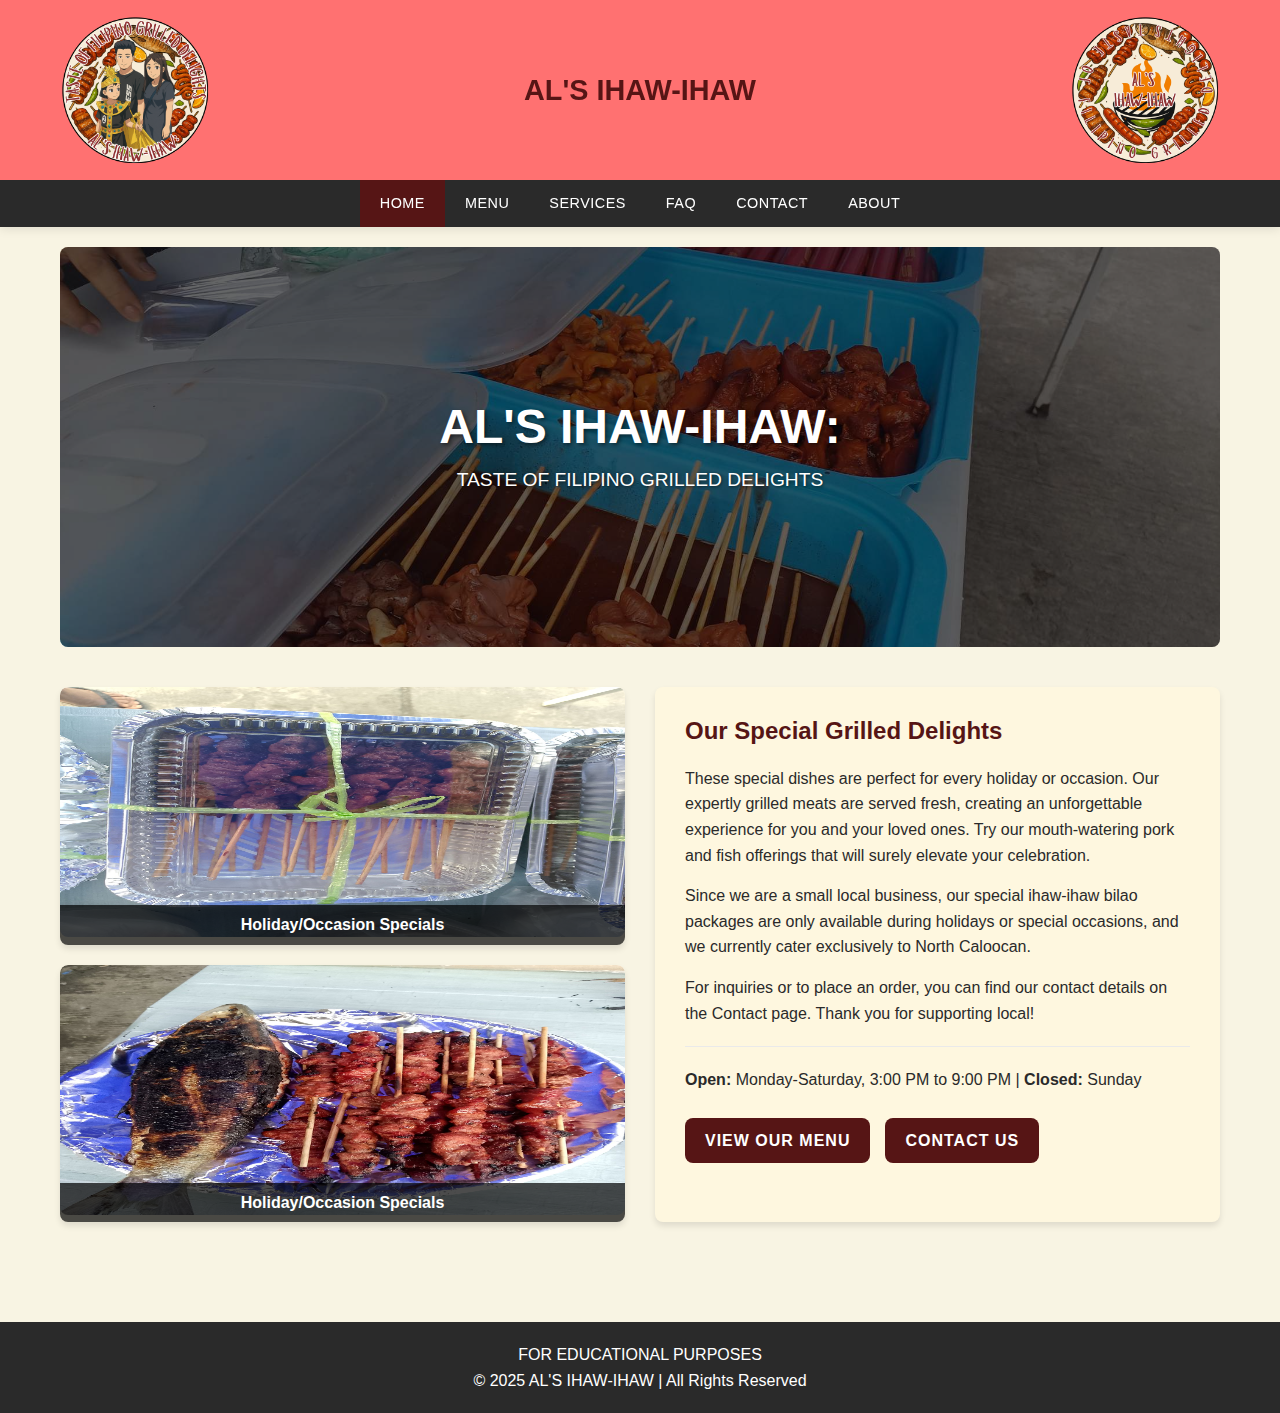
<file: index.html>
<!DOCTYPE html>
<html lang="en">
<head>
    <meta charset="UTF-8">
    <meta name="viewport" content="width=device-width, initial-scale=1.0">
    <meta name="description" content="AL'S IHAW-IHAW offers authentic Filipino grilled delights in North Caloocan, specializing in fresh BBQ and holiday packages.">
    <meta name="google-site-verification" content="Vs_ssYRCa8n4W932ifAbRtGTGLoZ_KBdTscAv33_Mag" />
    <title>Home - AL'S IHAW-IHAW</title>
    <link rel="stylesheet" href="styles.css">
    <link rel="icon" href="family logo.png" type="image/x-icon">
</head>

<body>
    <header>
        <div class="navbar">
            <img src="family logo.png" alt="AL'S IHAW-IHAW Family Logo" class="logo logo-left">
            <h1>AL'S IHAW-IHAW</h1>
            <img src="sticker logo.png" alt="AL'S IHAW-IHAW Sticker Logo" class="logo logo-right">
        </div>
        <nav aria-label="Main Navigation">
            <ul class="nav-links">
                <li><a href="index.html" aria-current="page">Home</a></li>
                <li><a href="menupage.html">Menu</a></li>
                <li><a href="servicespage.html">Services</a></li>
                <li><a href="faqpage.html">FAQ</a></li>
                <li><a href="contactpage.html">Contact</a></li>
                <li><a href="aboutpage.html">About</a></li>
            </ul>
        </nav>
    </header>

    <main>
        <section class="hero foodbg" aria-label="Hero Banner">
            <div class="overlay">
                <h1>AL'S IHAW-IHAW:</h1>
                <p>TASTE OF FILIPINO GRILLED DELIGHTS</p>
            </div>
        </section>

        <section class="featured-section">
            <div class="image-container">
                <div class="image-item">
                    <img src="pork.jpg">
                    <h3>Holiday/Occasion Specials</h3>
                </div>
                <div class="image-item">
                    <img src="withfish.jpg">
                    <h3>Holiday/Occasion Specials</h3>
                </div>
            </div>
            
            <div class="message">
                <h2>Our Special Grilled Delights</h2>
                <p>These special dishes are perfect for every holiday or occasion. Our expertly grilled meats are served fresh, creating an unforgettable experience for you and your loved ones. Try our mouth-watering pork and fish offerings that will surely elevate your celebration.</p>
                
                <p>Since we are a small local business, our special ihaw-ihaw bilao packages are only available during holidays or special occasions, and we currently cater exclusively to North Caloocan.</p>
                
                <p>For inquiries or to place an order, you can find our contact details on the Contact page. Thank you for supporting local!</p>
                
                <div class="business-hours">
                    <p><strong>Open:</strong> Monday-Saturday, 3:00 PM to 9:00 PM | <strong>Closed:</strong> Sunday</p>
                </div>
                
                <div class="cta-buttons">
                    <a href="menupage.html" class="btn">View Our Menu</a>
                    <a href="contactpage.html" class="btn">Contact Us</a>
                </div>
            </div>
        </section>
    </main>

    <footer>
        <p>FOR EDUCATIONAL PURPOSES<br>&copy; 2025 AL'S IHAW-IHAW | All Rights Reserved</p>
    </footer>
</body>
</html>
</file>
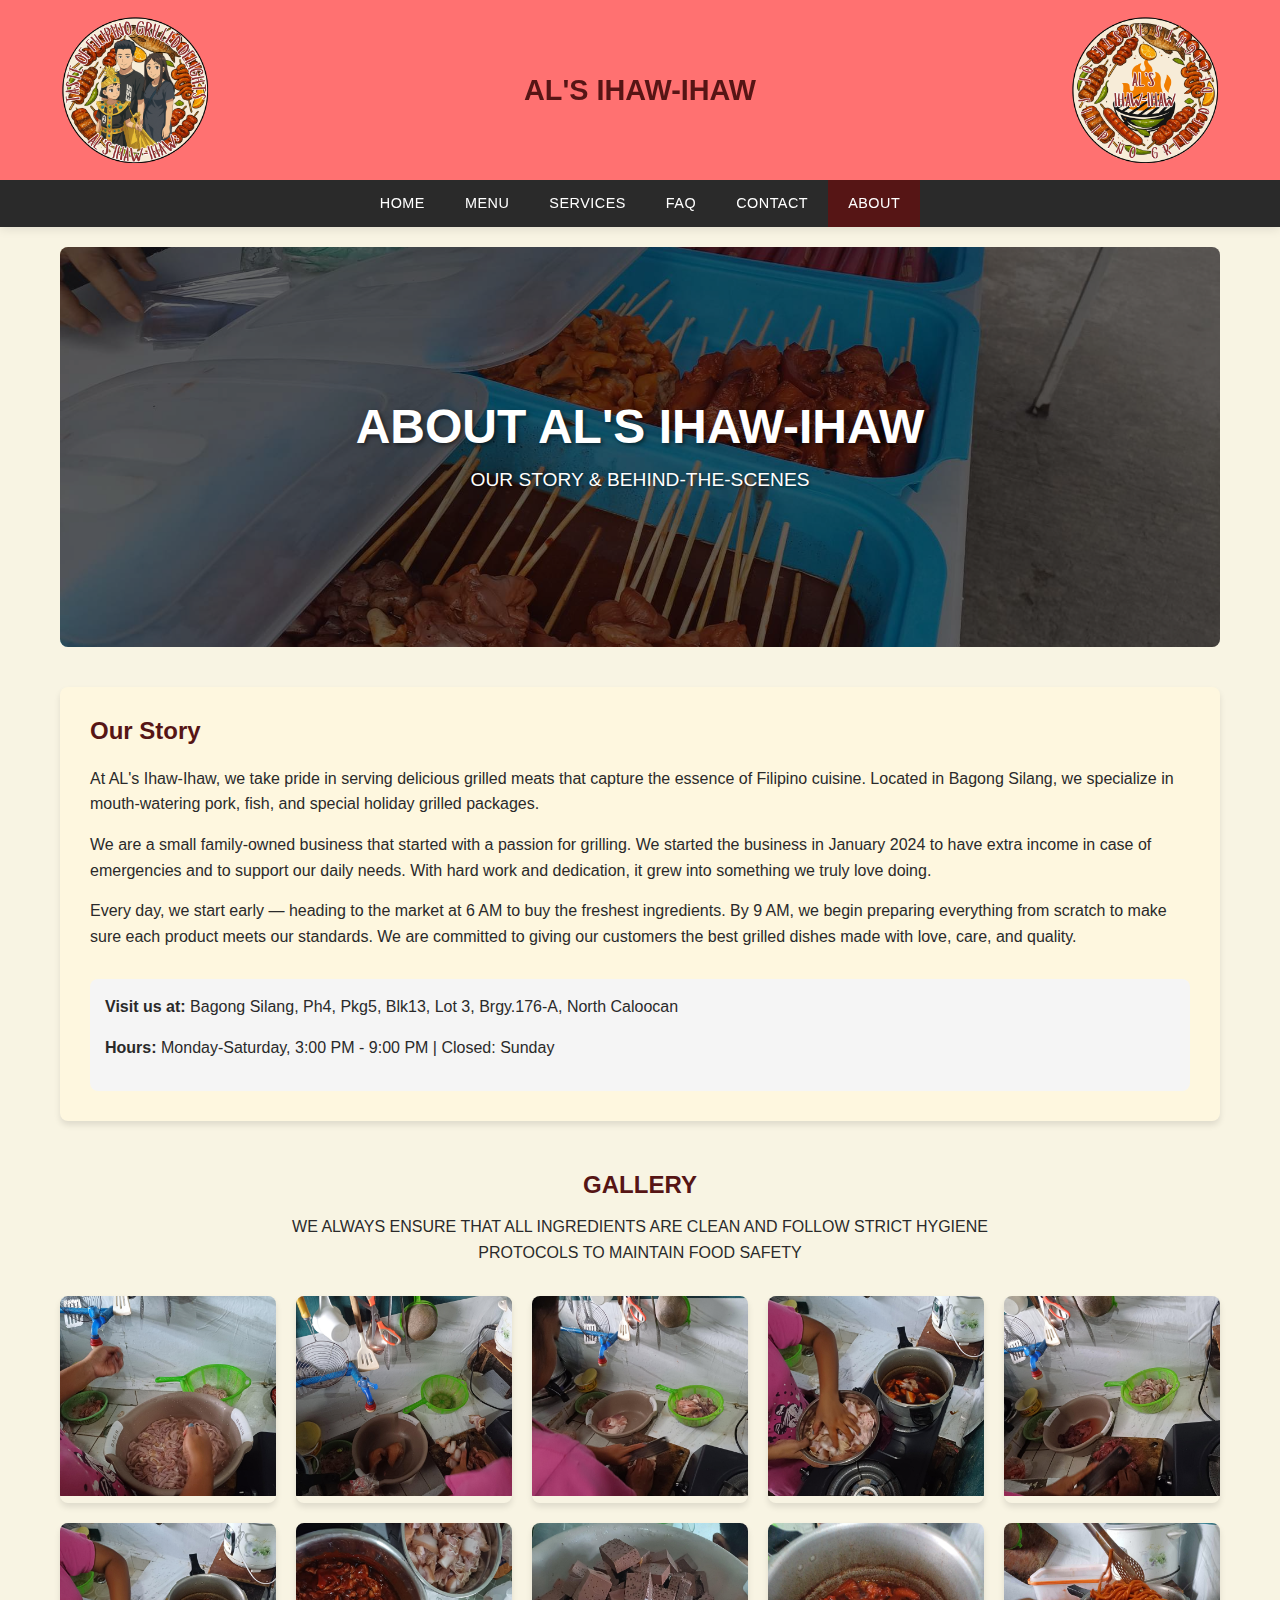
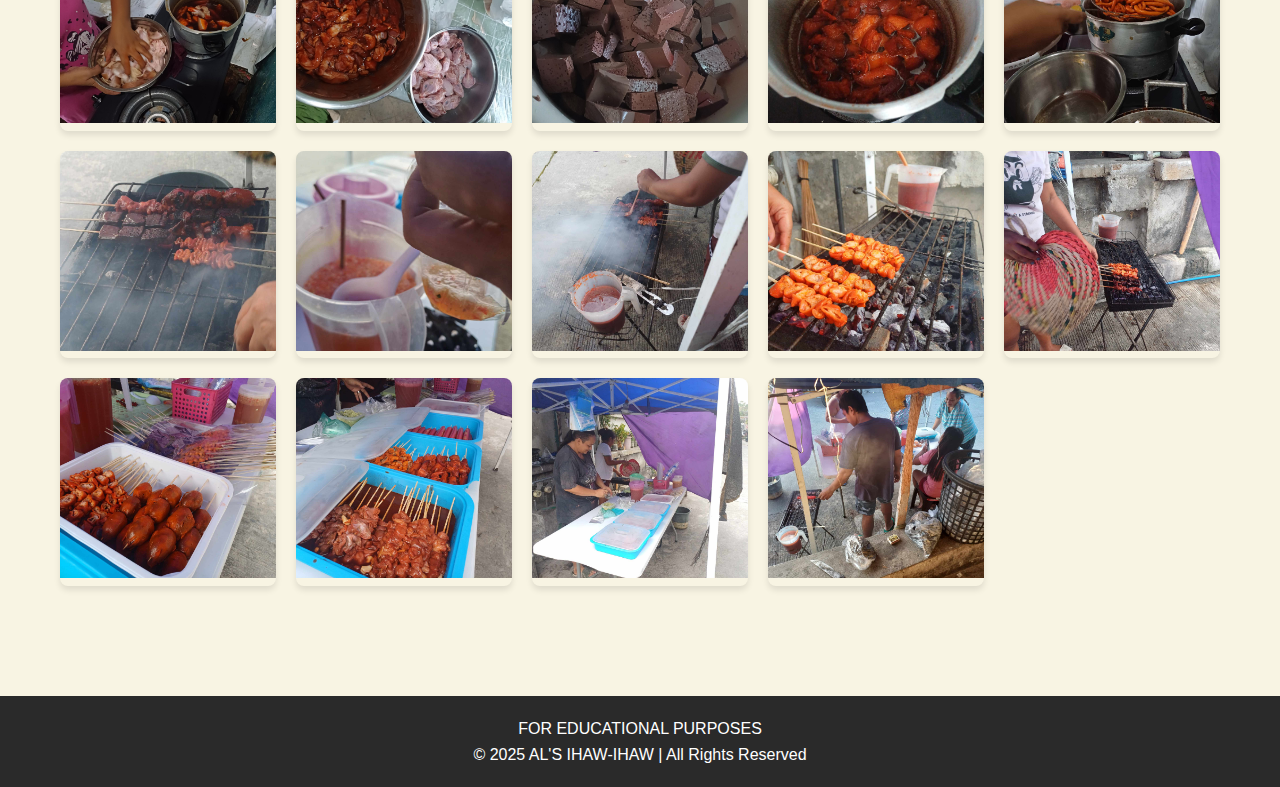
<file: aboutpage.html>
<!DOCTYPE html>
<html lang="en">
<head>
    <meta charset="UTF-8">
    <meta name="viewport" content="width=device-width, initial-scale=1.0">
    <meta name="description" content="Learn about AL'S IHAW-IHAW, a family-owned Filipino grilled food business in Bagong Silang, North Caloocan.">
    <title>About Us - AL'S IHAW-IHAW</title>
    <link rel="stylesheet" href="styles.css">
    <link rel="icon" href="favicon.ico" type="image/x-icon">
</head>

<body>
    <header>
        <div class="navbar">
            <img src="family logo.png" alt="AL'S IHAW-IHAW Family Logo" class="logo logo-left">
            <h1>AL'S IHAW-IHAW</h1>
            <img src="sticker logo.png" alt="AL'S IHAW-IHAW Sticker Logo" class="logo logo-right">
        </div>
        <nav aria-label="Main Navigation">
            <ul class="nav-links">
                <li><a href="index.html">Home</a></li>
                <li><a href="menupage.html">Menu</a></li>
                <li><a href="servicespage.html">Services</a></li>
                <li><a href="faqpage.html">FAQ</a></li>
                <li><a href="contactpage.html">Contact</a></li>
                <li><a href="aboutpage.html" aria-current="page">About</a></li>
            </ul>
        </nav>
    </header>

    <main>
        <section class="hero foodbg" aria-label="Hero Banner">
            <div class="overlay">
                <h1>ABOUT AL'S IHAW-IHAW</h1>
                <p>OUR STORY & BEHIND-THE-SCENES</p>
            </div>
        </section>

        <section class="about-section" aria-label="Our Story">
            <div class="message">
                <h2>Our Story</h2>
                <p>At AL's Ihaw-Ihaw, we take pride in serving delicious grilled meats that capture the essence of Filipino cuisine. Located in Bagong Silang, we specialize in mouth-watering pork, fish, and special holiday grilled packages.</p>
                
                <p>We are a small family-owned business that started with a passion for grilling. We started the business in January 2024 to have extra income in case of emergencies and to support our daily needs. With hard work and dedication, it grew into something we truly love doing.</p>
                
                <p>Every day, we start early — heading to the market at 6 AM to buy the freshest ingredients. By 9 AM, we begin preparing everything from scratch to make sure each product meets our standards. We are committed to giving our customers the best grilled dishes made with love, care, and quality.</p>
                
                <div class="business-info">
                    <p><strong>Visit us at:</strong> Bagong Silang, Ph4, Pkg5, Blk13, Lot 3, Brgy.176-A, North Caloocan</p>
                    <p><strong>Hours:</strong> Monday-Saturday, 3:00 PM - 9:00 PM | Closed: Sunday</p>
                </div>
            </div>
        </section>

        <section class="gallery-section" aria-label="Photo Gallery">
            <h2>GALLERY</h2>
            <p class="gallery-intro">WE ALWAYS ENSURE THAT ALL INGREDIENTS ARE CLEAN AND FOLLOW STRICT HYGIENE PROTOCOLS TO MAINTAIN FOOD SAFETY</p>
            
            <div class="gallery-grid">
                <figure class="gallery-item">
                    <img src="pc21 (14).jpg"  loading="lazy">
                </figure>
                <figure class="gallery-item">
                    <img src="pc21 (13).jpg"  loading="lazy">
                </figure>
                <figure class="gallery-item">
                    <img src="pc21 (12).jpg"  loading="lazy">
                </figure>
                <figure class="gallery-item">
                    <img src="pc21 (17).jpg"  loading="lazy">
                </figure>
                <figure class="gallery-item">
                    <img src="pc21 (11).jpg"  loading="lazy">
                </figure>
                <figure class="gallery-item">
                    <img src="pc21 (21).jpg"  loading="lazy">
                </figure>
                <figure class="gallery-item">
                    <img src="pc21 (15).jpg"  loading="lazy">
                </figure>
                <figure class="gallery-item">
                    <img src="pc21 (16).jpg"  loading="lazy">
                </figure>
                <figure class="gallery-item">
                    <img src="pc21 (10).jpg"  loading="lazy">
                </figure>
                <figure class="gallery-item">
                    <img src="pc21 (9).jpg"  loading="lazy">
                </figure>
                <figure class="gallery-item">
                    <img src="pc21 (1).jpg"  loading="lazy">
                </figure>
                <figure class="gallery-item">
                    <img src="pc21 (4).jpg"  loading="lazy">
                </figure>
                <figure class="gallery-item">
                    <img src="pc21 (3).jpg"  loading="lazy">
                </figure>
                <figure class="gallery-item">
                    <img src="pc21 (19).jpg"  loading="lazy">
                </figure>
                <figure class="gallery-item">
                    <img src="pc21 (5).jpg"  loading="lazy">
                </figure>
                <figure class="gallery-item">
                    <img src="pc21 (6).jpg"  loading="lazy">
                </figure>
                <figure class="gallery-item">
                    <img src="pc21 (7).jpg"  loading="lazy">
                </figure>
                <figure class="gallery-item">
                    <img src="pc21 (8).jpg"  loading="lazy">
                </figure>
                <figure class="gallery-item">
                    <img src="pc21 (2).jpg"  loading="lazy">
                </figure>
            </div>
        </section>
    </main>

    <footer>
        <p>FOR EDUCATIONAL PURPOSES<br>&copy; 2025 AL'S IHAW-IHAW | All Rights Reserved</p>
    </footer>
</body>
</html>
</file>
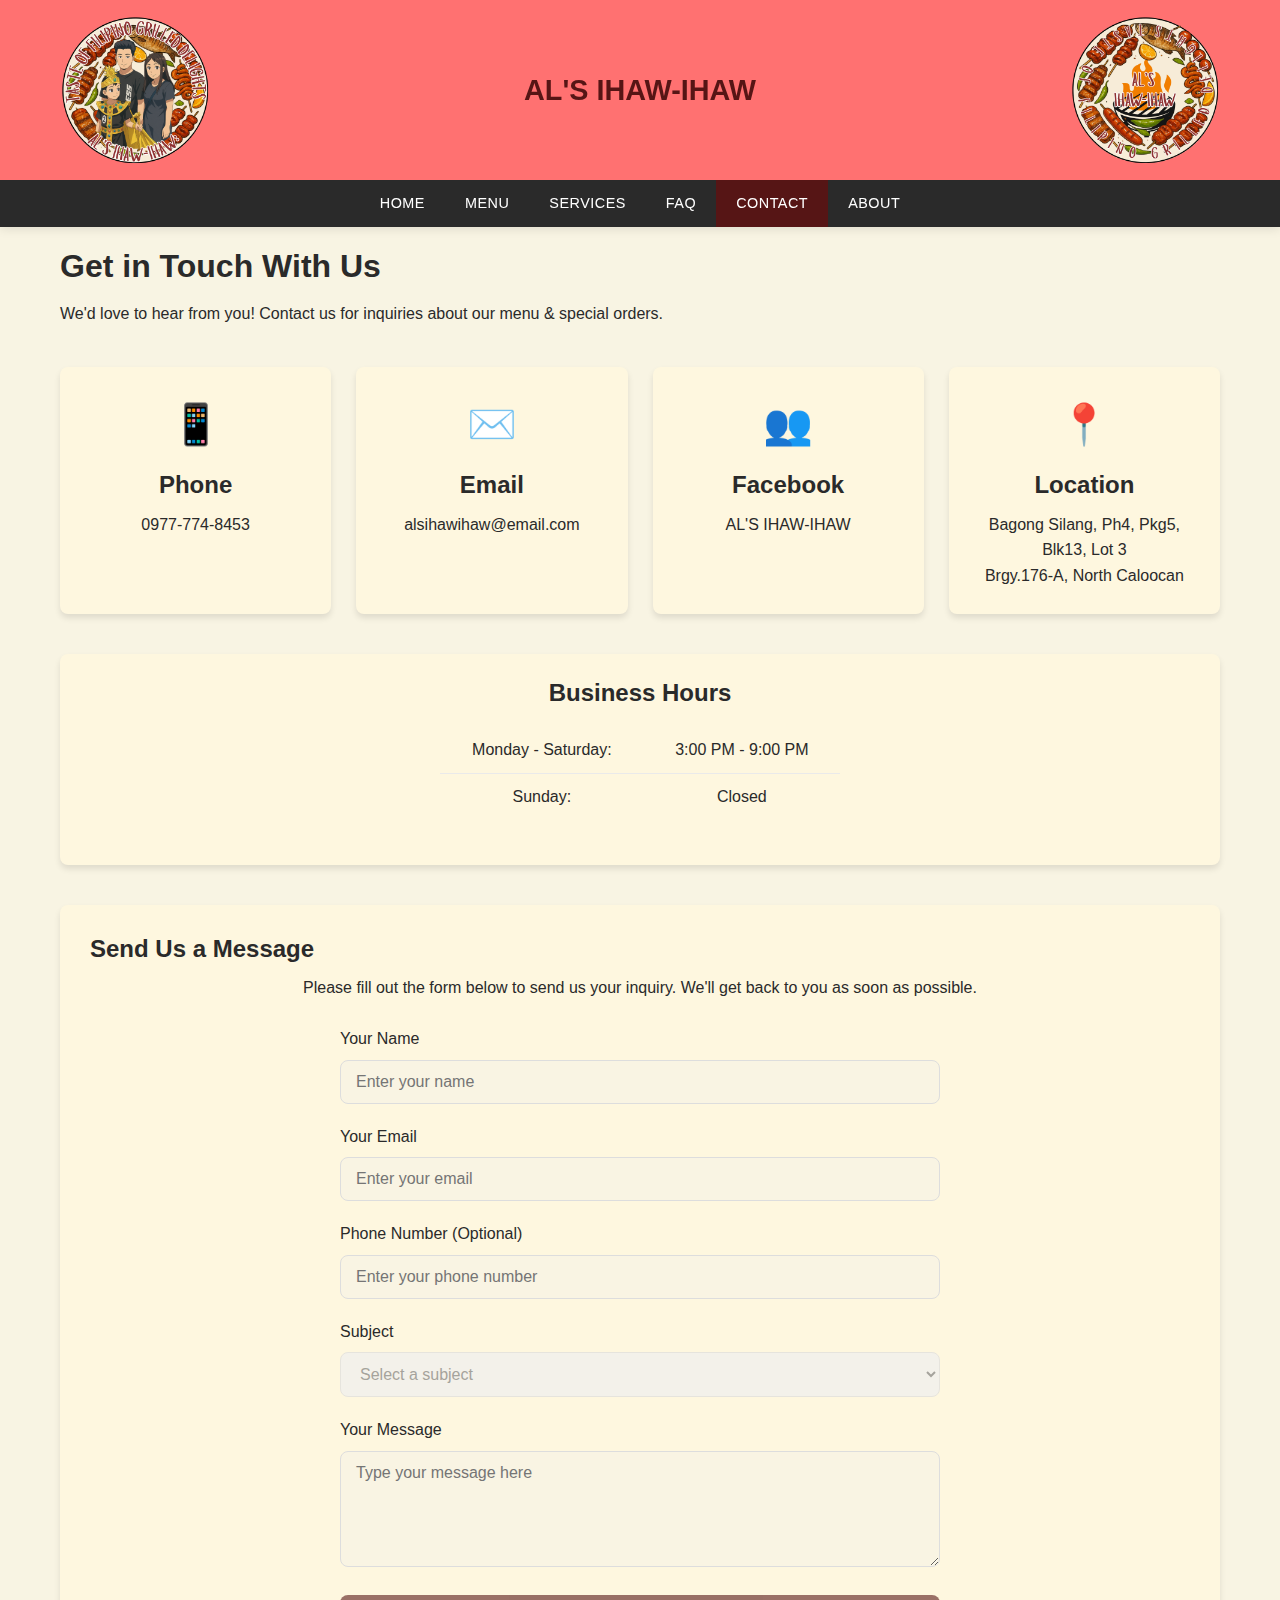
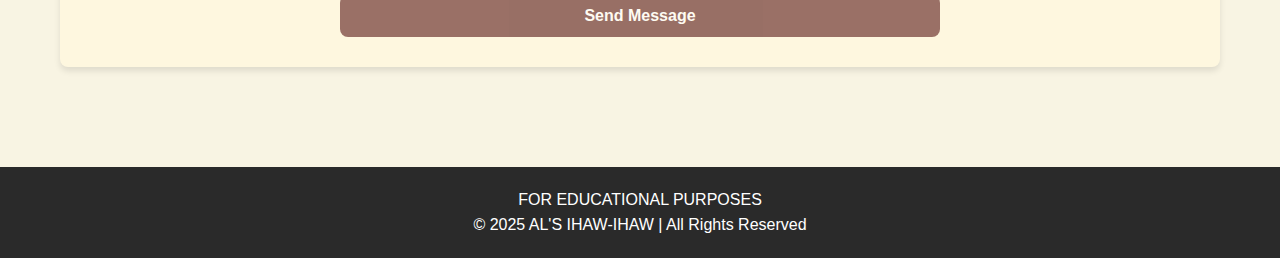
<file: contactpage.html>
<!DOCTYPE html>
<html lang="en">
<head>
    <meta charset="UTF-8">
    <meta name="viewport" content="width=device-width, initial-scale=1.0">
    <meta name="description" content="Contact AL'S IHAW-IHAW for inquiries about our Filipino grilled specialties and catering services in North Caloocan.">
    <title>Contact Us | AL'S IHAW-IHAW</title>
    <link rel="stylesheet" href="styles.css">
    <link rel="icon" href="favicon.ico" type="image/x-icon">
</head>

<body>
    <header>
        <div class="navbar">
            <img src="family logo.png" alt="AL'S IHAW-IHAW Family Logo" class="logo logo-left">
            <h1>AL'S IHAW-IHAW</h1>
            <img src="sticker logo.png" alt="AL'S IHAW-IHAW Sticker Logo" class="logo logo-right">
        </div>
        <nav aria-label="Main Navigation">
            <ul class="nav-links">
                <li><a href="index.html">Home</a></li>
                <li><a href="menupage.html">Menu</a></li>
                <li><a href="servicespage.html">Services</a></li>
                <li><a href="faqpage.html">FAQ</a></li>
                <li><a href="contactpage.html" aria-current="page">Contact</a></li>
                <li><a href="aboutpage.html">About</a></li>
            </ul>
        </nav>
    </header>

    <main>
        <section class="page-header">
            <h1>Get in Touch With Us</h1>
            <p class="subtitle">We'd love to hear from you! Contact us for inquiries about our menu & special orders.</p>
        </section>

        <section class="contact-info-section">
            <div class="contact-card">
                <div class="contact-icon">📱</div>
                <h2>Phone</h2>
                <p>0977-774-8453</p>
            </div>
            
            <div class="contact-card">
                <div class="contact-icon">✉️</div>
                <h2>Email</h2>
                <p>alsihawihaw@email.com</a></p>
            </div>
            
            <div class="contact-card">
                <div class="contact-icon">👥</div>
                <h2>Facebook</h2>
                <p>AL'S IHAW-IHAW</p>
            </div>
            
            <div class="contact-card">
                <div class="contact-icon">📍</div>
                <h2>Location</h2>
                <p>Bagong Silang, Ph4, Pkg5, Blk13, Lot 3<br>Brgy.176-A, North Caloocan</p>
            </div>
        </section>

        <section class="business-hours-section">
            <h2>Business Hours</h2>
            <table class="hours-table">
                <tr>
                    <td>Monday - Saturday:</td>
                    <td>3:00 PM - 9:00 PM</td>
                </tr>
                <tr>
                    <td>Sunday:</td>
                    <td>Closed</td>
                </tr>
            </table>
        </section>

        <section class="contact-form-section">
            <h2>Send Us a Message</h2>
            <p class="form-note">Please fill out the form below to send us your inquiry. We'll get back to you as soon as possible.</p>
            
            <form class="contact-form" action="#" method="POST">
                <div class="form-group">
                    <label for="name">Your Name</label>
                    <input type="text" id="name" name="name" placeholder="Enter your name" disabled>
                </div>
                
                <div class="form-group">
                    <label for="email">Your Email</label>
                    <input type="email" id="email" name="email" placeholder="Enter your email" disabled>
                </div>
                
                <div class="form-group">
                    <label for="phone">Phone Number (Optional)</label>
                    <input type="tel" id="phone" name="phone" placeholder="Enter your phone number" disabled>
                </div>
                
                <div class="form-group">
                    <label for="subject">Subject</label>
                    <select id="subject" name="subject" disabled>
                        <option value="">Select a subject</option>
                        <option value="general">General Inquiry</option>
                        <option value="order">Special Order</option>
                        <option value="bilao">Bilao Package Order</option>
                        <option value="feedback">Feedback</option>
                    </select>
                </div>
                
                <div class="form-group">
                    <label for="message">Your Message</label>
                    <textarea id="message" name="message" rows="5" placeholder="Type your message here" disabled></textarea>
                </div>
                
                <button type="button" class="submit-btn disabled-btn" disabled aria-disabled="true">Send Message</button>
            </form>
        </section>
    </main>

    <footer>
        <p>FOR EDUCATIONAL PURPOSES<br>&copy; 2025 AL'S IHAW-IHAW | All Rights Reserved</p>
    </footer>

</body>
</html>
</file>
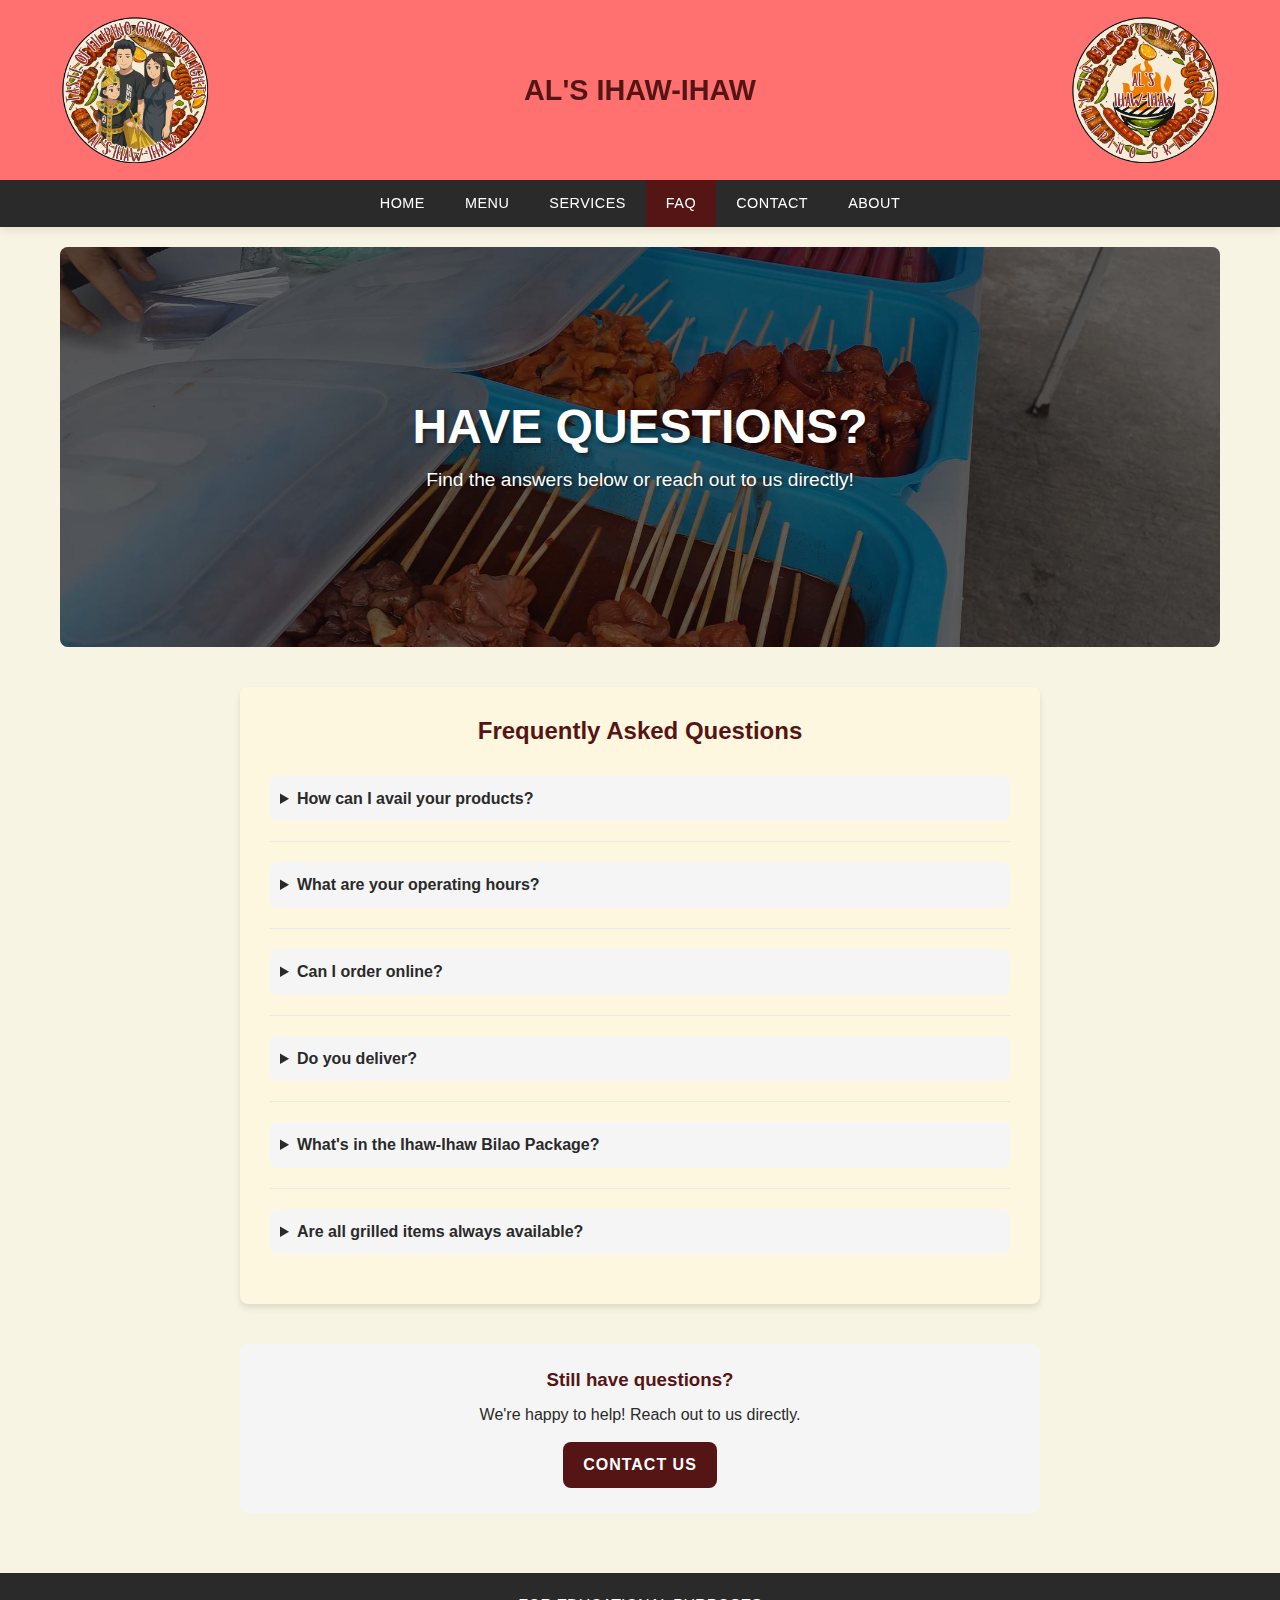
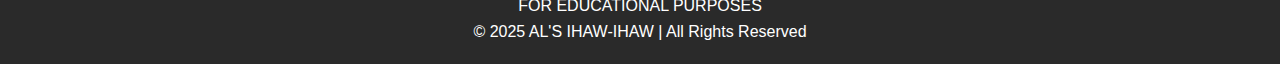
<file: faqpage.html>
<!DOCTYPE html>
<html lang="en">
<head>
    <meta charset="UTF-8">
    <meta name="viewport" content="width=device-width, initial-scale=1.0">
    <meta name="description" content="Find answers to frequently asked questions about AL'S IHAW-IHAW, including ordering information, operating hours, and menu availability.">
    <title>FAQ - AL'S IHAW-IHAW</title>
    <link rel="stylesheet" href="styles.css">
    <link rel="icon" href="favicon.ico" type="image/x-icon">
</head>

<body>
    <header>
        <div class="navbar">
            <img src="family logo.png" alt="AL'S IHAW-IHAW Family Logo" class="logo logo-left">
            <h1>AL'S IHAW-IHAW</h1>
            <img src="sticker logo.png" alt="AL'S IHAW-IHAW Sticker Logo" class="logo logo-right">
        </div>
        <nav aria-label="Main Navigation">
            <ul class="nav-links">
                <li><a href="index.html">Home</a></li>
                <li><a href="menupage.html">Menu</a></li>
                <li><a href="servicespage.html">Services</a></li>
                <li><a href="faqpage.html" aria-current="page">FAQ</a></li>
                <li><a href="contactpage.html">Contact</a></li>
                <li><a href="aboutpage.html">About</a></li>
            </ul>
        </nav>
    </header>

    <main>
        <section class="hero foodbg" aria-label="Hero Banner">
            <div class="overlay">
                <h1>HAVE QUESTIONS?</h1>
                <p>Find the answers below or reach out to us directly!</p>
            </div>
        </section>

        <section class="faq-section" aria-label="Frequently Asked Questions">
            <div class="faq-container">
                <h2>Frequently Asked Questions</h2>
                
                <details class="faq-item">
                    <summary>How can I avail your products?</summary>
                    <div class="faq-answer">
                        <p>You can visit our stall directly to place your order. For bilao or special orders, send us a message in advance to confirm availability.</p>
                    </div>
                </details>
                
                <details class="faq-item">
                    <summary>What are your operating hours?</summary>
                    <div class="faq-answer">
                        <p>We're open from <strong>Monday to Saturday, 3:00 PM to 9:00 PM</strong>. We're closed on Sundays unless posted otherwise on our social media.</p>
                    </div>
                </details>
                
                <details class="faq-item">
                    <summary>Can I order online?</summary>
                    <div class="faq-answer">
                        <p>Yes, depending on product and staff availability. Please send us a message on Facebook or through our contact page to inquire.</p>
                    </div>
                </details>
                
                <details class="faq-item">
                    <summary>Do you deliver?</summary>
                    <div class="faq-answer">
                        <p>We offer pick-up only, but we may consider delivery for bulk orders within North Caloocan depending on the situation. Message us to check.</p>
                    </div>
                </details>
                
                <details class="faq-item">
                    <summary>What's in the Ihaw-Ihaw Bilao Package?</summary>
                    <div class="faq-answer">
                        <p>Our bilao includes a combination of our favorites like Pork BBQ, Isaw, Hotdog, Balunbalunan, and more. Bangus, Tilapia, and Chicken availability depends on the market.</p>
                    </div>
                </details>
                
                <details class="faq-item">
                    <summary>Are all grilled items always available?</summary>
                    <div class="faq-answer">
                        <p>Not always. Some items depend on daily supply, especially fish and chicken. Feel free to message us to know what's available.</p>
                    </div>
                </details>
            </div>
            
            <div class="cta-box">
                <h3>Still have questions?</h3>
                <p>We're happy to help! Reach out to us directly.</p>
                <a href="contactpage.html" class="btn">Contact Us</a>
            </div>
        </section>
    </main>

    <footer>
        <p>FOR EDUCATIONAL PURPOSES<br>&copy; 2025 AL'S IHAW-IHAW | All Rights Reserved</p>
    </footer>
</body>
</html>
</file>
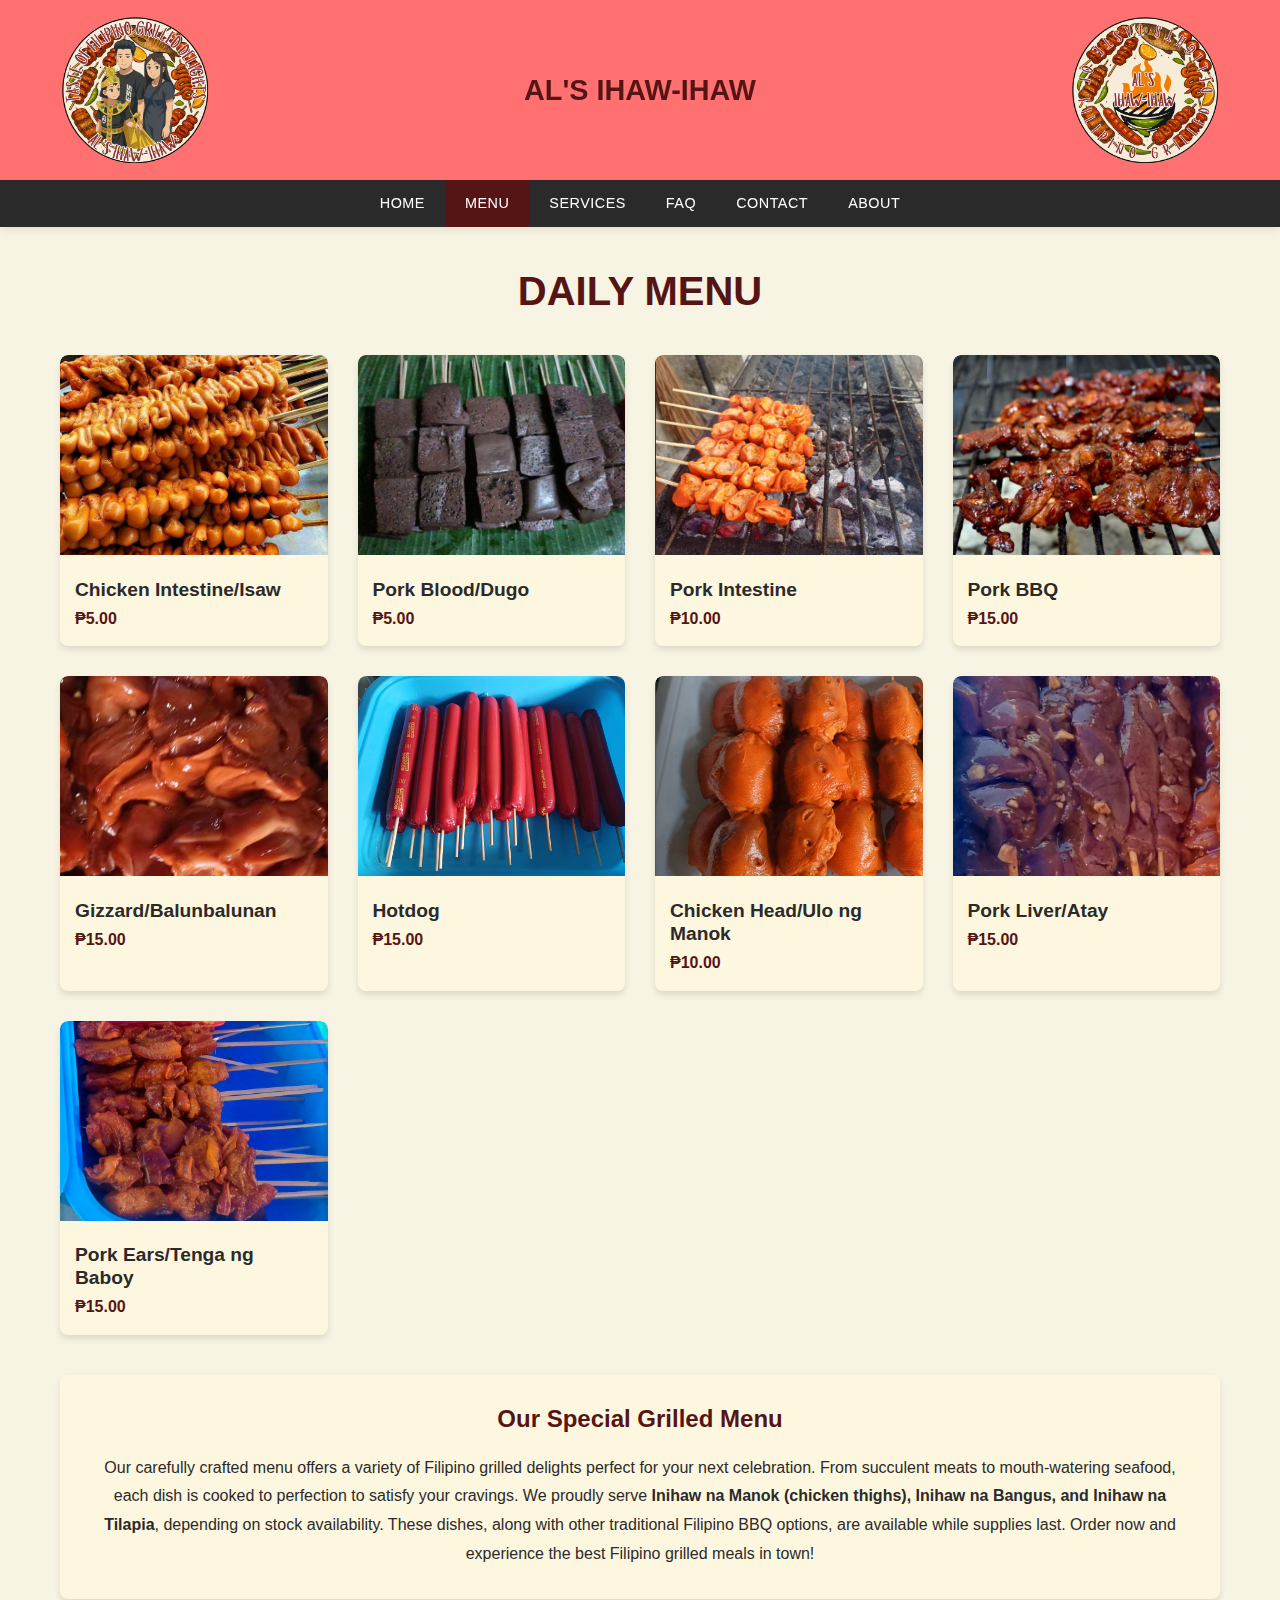
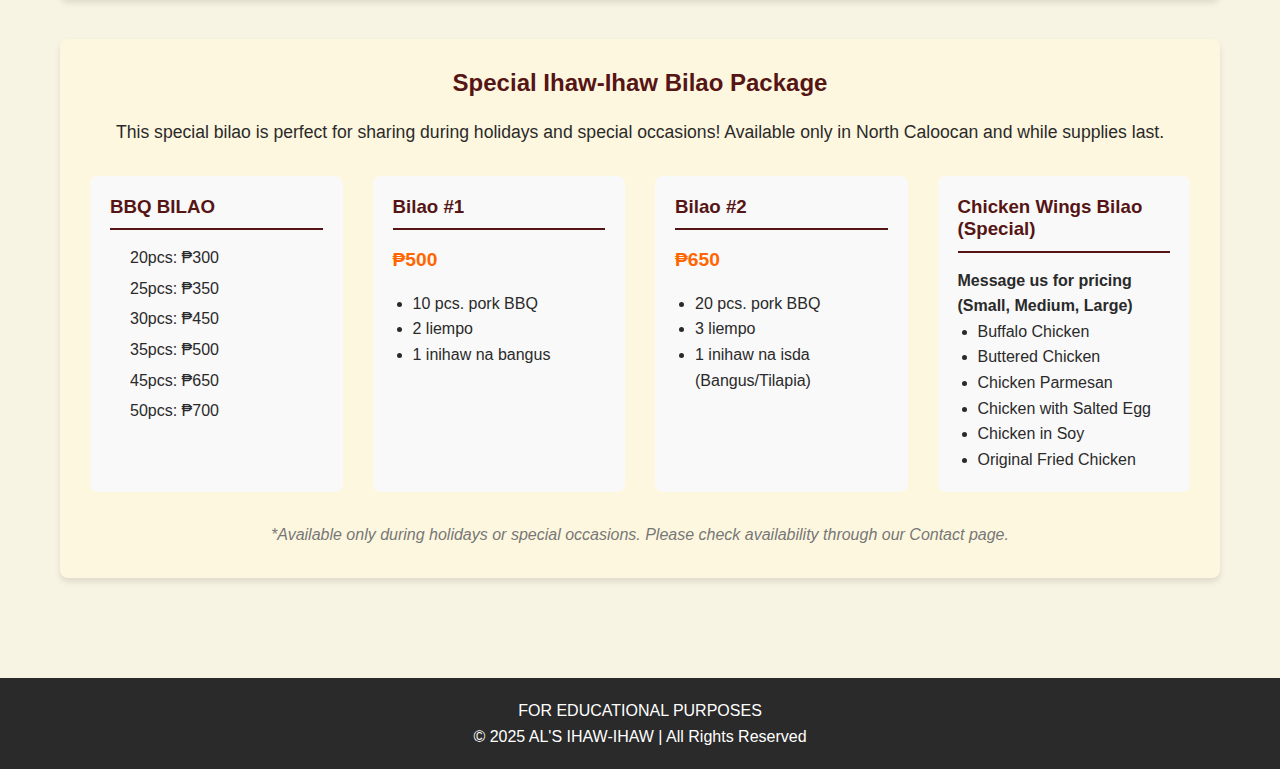
<file: menupage.html>
<!DOCTYPE html>
<html lang="en">
<head>
    <meta charset="UTF-8">
    <meta name="viewport" content="width=device-width, initial-scale=1.0">
    <meta name="description" content="Explore AL'S IHAW-IHAW menu featuring authentic Filipino grilled delights like BBQ, Isaw, and special bilao packages.">
    <title>AL'S IHAW-IHAW - Menu</title>
    <link rel="stylesheet" href="styles.css">
    <link rel="icon" href="favicon.ico" type="image/x-icon">
</head>

<body>
    <header>
        <div class="navbar">
            <img src="family logo.png" alt="AL'S IHAW-IHAW Family Logo" class="logo logo-left">
            <h1>AL'S IHAW-IHAW</h1>
            <img src="sticker logo.png" alt="AL'S IHAW-IHAW Sticker Logo" class="logo logo-right">
        </div>
        <nav aria-label="Main Navigation">
            <ul class="nav-links">
                <li><a href="index.html">Home</a></li>
                <li><a href="menupage.html" aria-current="page">Menu</a></li>
                <li><a href="servicespage.html">Services</a></li>
                <li><a href="faqpage.html">FAQ</a></li>
                <li><a href="contactpage.html">Contact</a></li>
                <li><a href="aboutpage.html">About</a></li>
            </ul>
        </nav>
    </header>

    <main>
        <h1 class="page-title">DAILY MENU</h1>

        <section class="menu-section" aria-label="Regular Menu Items">
            <div class="menu-item">
                <img src="isaw.jpg" alt="Chicken Intestine (Isaw)">
                <h3>Chicken Intestine/Isaw</h3>
                <p class="price">₱5.00</p>
            </div>
            <div class="menu-item">
                <img src="porkblood.jpg" alt="Pork Blood (Dugo)">
                <h3>Pork Blood/Dugo</h3>
                <p class="price">₱5.00</p>
            </div>
            <div class="menu-item">
                <img src="porkisaw.png" alt="Pork Intestine">
                <h3>Pork Intestine</h3>
                <p class="price">₱10.00</p>
            </div>
            <div class="menu-item">
                <img src="porkbbq.jpg" alt="Pork BBQ">
                <h3>Pork BBQ</h3>
                <p class="price">₱15.00</p>
            </div>
            <div class="menu-item">
                <img src="balunbalunan.jpg" alt="Gizzard (Balunbalunan)">
                <h3>Gizzard/Balunbalunan</h3>
                <p class="price">₱15.00</p>
            </div>
            <div class="menu-item">
                <img src="hotdog.jpg" alt="Hotdog">
                <h3>Hotdog</h3>
                <p class="price">₱15.00</p>
            </div>
            <div class="menu-item">
                <img src="ulongmanok.png" alt="Chicken Head (Ulo ng Manok)">
                <h3>Chicken Head/Ulo ng Manok</h3>
                <p class="price">₱10.00</p>
            </div>
            <div class="menu-item">
                <img src="atay.png" alt="Pork Liver (Atay)">
                <h3>Pork Liver/Atay</h3>
                <p class="price">₱15.00</p>
            </div>
            <div class="menu-item">
                <img src="tengangbaboy.png" alt="Pork Ears (Tenga ng Baboy)">
                <h3>Pork Ears/Tenga ng Baboy</h3>
                <p class="price">₱15.00</p>
            </div>
        </section>

        <section class="message-section">
            <h2>Our Special Grilled Menu</h2>
            <p>Our carefully crafted menu offers a variety of Filipino grilled delights perfect for your next celebration. From succulent meats to mouth-watering seafood, each dish is cooked to perfection to satisfy your cravings. We proudly serve <strong>Inihaw na Manok (chicken thighs), Inihaw na Bangus, and Inihaw na Tilapia</strong>, depending on stock availability. These dishes, along with other traditional Filipino BBQ options, are available while supplies last. Order now and experience the best Filipino grilled meals in town!</p>
        </section>

        <section class="special-package" id="bilao-packages">
            <h2>Special Ihaw-Ihaw Bilao Package</h2>
            <p class="package-intro">This special bilao is perfect for sharing during holidays and special occasions! Available only in North Caloocan and while supplies last.</p>
            
            <div class="package-details">
                <div class="package-item">
                    <h3>BBQ BILAO</h3>
                    <ul class="price-list">
                        <li>20pcs: ₱300</li>
                        <li>25pcs: ₱350</li>
                        <li>30pcs: ₱450</li>
                        <li>35pcs: ₱500</li>
                        <li>45pcs: ₱650</li>
                        <li>50pcs: ₱700</li>
                    </ul>
                </div>
                
                <div class="package-item">
                    <h3>Bilao #1</h3>
                    <p class="price">₱500</p>
                    <ul>
                        <li>10 pcs. pork BBQ</li>
                        <li>2 liempo</li>
                        <li>1 inihaw na bangus</li>
                    </ul>
                </div>
                
                <div class="package-item">
                    <h3>Bilao #2</h3>
                    <p class="price">₱650</p>
                    <ul>
                        <li>20 pcs. pork BBQ</li>
                        <li>3 liempo</li>
                        <li>1 inihaw na isda (Bangus/Tilapia)</li>
                    </ul>
                </div>
                
                <div class="package-item">
                    <h3>Chicken Wings Bilao (Special)</h3>
                    <p><strong>Message us for pricing (Small, Medium, Large)</strong></p>
                    <ul class="flavors">
                        <li>Buffalo Chicken</li>
                        <li>Buttered Chicken</li>
                        <li>Chicken Parmesan</li>
                        <li>Chicken with Salted Egg</li>
                        <li>Chicken in Soy</li>
                        <li>Original Fried Chicken</li>
                    </ul>
                </div>
            </div>
            
            <p class="availability-note"><em>*Available only during holidays or special occasions. Please check availability through our Contact page.</em></p>
        </section>
    </main>

    <footer>
        <p>FOR EDUCATIONAL PURPOSES<br>&copy; 2025 AL'S IHAW-IHAW | All Rights Reserved</p>
    </footer>
</body>
</html>
</file>
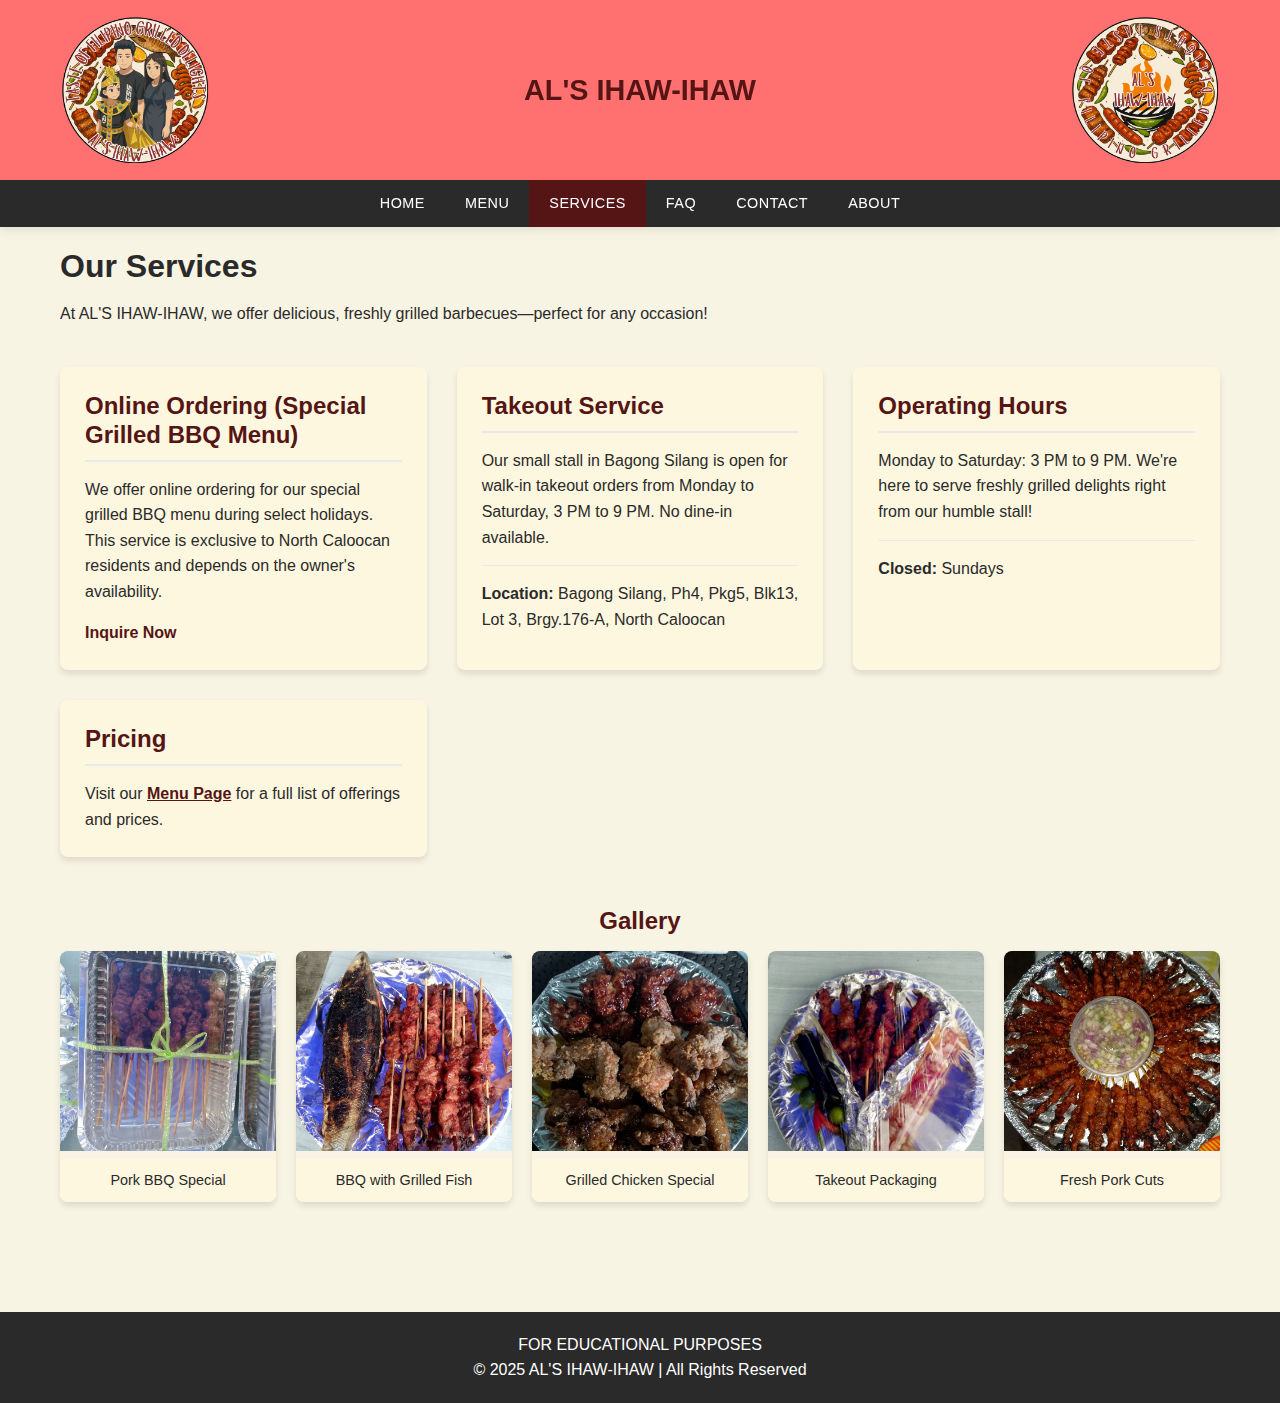
<file: servicespage.html>
<!DOCTYPE html>
<html lang="en">
<head>
    <meta charset="UTF-8">
    <meta name="viewport" content="width=device-width, initial-scale=1.0">
    <meta name="description" content="Discover AL'S IHAW-IHAW services including takeout, online ordering for special occasions, and our operating hours.">
    <title>Our Services - AL'S IHAW-IHAW</title>
    <link rel="stylesheet" href="styles.css">
    <link rel="icon" href="favicon.ico" type="image/x-icon">
</head>
   
<body>
    <header>
        <div class="navbar">
            <img src="family logo.png" alt="AL'S IHAW-IHAW Family Logo" class="logo logo-left">
            <h1>AL'S IHAW-IHAW</h1>
            <img src="sticker logo.png" alt="AL'S IHAW-IHAW Sticker Logo" class="logo logo-right">
        </div>
        <nav aria-label="Main Navigation">
            <ul class="nav-links">
                <li><a href="index.html">Home</a></li>
                <li><a href="menupage.html">Menu</a></li>
                <li><a href="servicespage.html" aria-current="page">Services</a></li>
                <li><a href="faqpage.html">FAQ</a></li>
                <li><a href="contactpage.html">Contact</a></li>
                <li><a href="aboutpage.html">About</a></li>
            </ul>
        </nav>
    </header>
  
    <main>
        <section class="page-header service-section">
            <h1>Our Services</h1>
            <p class="intro-text">At AL'S IHAW-IHAW, we offer delicious, freshly grilled barbecues—perfect for any occasion!</p>
        </section>

        <section class="services-container">
            <article class="service-card">
                <h2>Online Ordering (Special Grilled BBQ Menu)</h2>
                <p>We offer online ordering for our special grilled BBQ menu during select holidays. This service is exclusive to North Caloocan residents and depends on the owner's availability.</p>
                <a href="contactpage.html" class="service-link">Inquire Now</a>
            </article>

            <article class="service-card">
                <h2>Takeout Service</h2>
                <p>Our small stall in Bagong Silang is open for walk-in takeout orders from Monday to Saturday, 3 PM to 9 PM. No dine-in available.</p>
                <div class="address-info">
                    <p><strong>Location:</strong> Bagong Silang, Ph4, Pkg5, Blk13, Lot 3, Brgy.176-A, North Caloocan</p>
                </div>
            </article>

            <article class="service-card">
                <h2>Operating Hours</h2>
                <p>Monday to Saturday: 3 PM to 9 PM. We're here to serve freshly grilled delights right from our humble stall!</p>
                <p class="closed-info"><strong>Closed:</strong> Sundays</p>
            </article>

            <article class="service-card">
                <h2>Pricing</h2>
                <p>Visit our <a href="menu.html" class="inline-link">Menu Page</a> for a full list of offerings and prices.</p>
            </article>
        </section>

        <section class="gallery-section" aria-label="Services Gallery">
            <h2>Gallery</h2>
            <div class="gallery-grid">
                <figure class="gallery-item">
                    <img src="pork.jpg" alt="Pork BBQ Platter" loading="lazy">
                    <figcaption>Pork BBQ Special</figcaption>
                </figure>
                <figure class="gallery-item">
                    <img src="withfish.jpg" alt="BBQ with Grilled Fish" loading="lazy">
                    <figcaption>BBQ with Grilled Fish</figcaption>
                </figure>
                <figure class="gallery-item">
                    <img src="chicken.jpg" alt="Grilled Chicken" loading="lazy">
                    <figcaption>Grilled Chicken Special</figcaption>
                </figure>
                <figure class="gallery-item">
                    <img src="pack.jpg" alt="Packaged BBQ" loading="lazy">
                    <figcaption>Takeout Packaging</figcaption>
                </figure>
                <figure class="gallery-item">
                    <img src="porcut.jpg" alt="Prepared Pork Cuts" loading="lazy">
                    <figcaption>Fresh Pork Cuts</figcaption>
                </figure>
            </div>
        </section>
    </main>

    <footer>
        <p>FOR EDUCATIONAL PURPOSES<br>&copy; 2025 AL'S IHAW-IHAW | All Rights Reserved</p>
    </footer>
</body>
</html>
</file>
<file: styles.css>
:root {
  --primary-color: #561515;  
  --secondary-color: #fcf3ce;
  --text-color: #2A2A2A;      
  --accent-color: #ff6600;    
  --background-color: #f8f4e3;
  --footer-bg: #2A2A2A;      
  --header-bg: #ff7171;       
  --card-bg: #fef7df;
  --border-radius: 8px;
  --box-shadow: 0 4px 6px rgba(0, 0, 0, 0.1);
  --transition: all 0.3s ease-in-out;
}

* {
  margin: 0;
  padding: 0;
  box-sizing: border-box;
}

body {
  font-family: 'Segoe UI', Tahoma, Geneva, Verdana, sans-serif;
  line-height: 1.6;
  color: var(--text-color);
  background-color: var(--background-color);
  min-height: 100vh;
  display: flex;
  flex-direction: column;
}

main {
  flex: 1;
  padding: 20px;
  max-width: 1200px;
  margin: 0 auto;
  width: 100%;
}

h1, h2, h3, h4, h5, h6 {
  margin-bottom: 0.5em;
  font-weight: 600;
  line-height: 1.2;
}

a {
  color: var(--primary-color);
  text-decoration: none;
  transition: var(--transition);
}

a:hover {
  color: var(--accent-color);
}

img {
  max-width: 100%;
  height: auto;
  border-radius: var(--border-radius);
}

.page-title {
  text-align: center;
  margin: 20px 0;
  font-size: 2.5rem;
  color: var(--primary-color);
}

.btn {
  display: inline-block;
  padding: 10px 20px;
  background-color: var(--primary-color);
  color: white;
  border-radius: var(--border-radius);
  font-weight: 600;
  text-transform: uppercase;
  letter-spacing: 1px;
  transition: var(--transition);
  border: none;
  cursor: pointer;
  text-align: center;
}

.disabled-btn {
  cursor: not-allowed;
  opacity: 0.6;
}  

.btn:hover {
  background-color: var(--accent-color);
  color: white;
  transform: translateY(-2px);
}

/* sa header */
header {
  background-color: var(--header-bg);
  box-shadow: 0 2px 10px rgba(0, 0, 0, 0.1);
  position: sticky;
  top: 0;
  z-index: 100;
}

.navbar {
  display: flex;
  justify-content: space-between;
  align-items: center;
  padding: 15px 20px;
  max-width: 1200px;
  margin: 0 auto;
}

.navbar h1 {
  font-size: 1.8rem;
  font-weight: 700;
  margin: 0;
  color: var(--primary-color);
  text-align: center;
  flex-grow: 1;
}

.logo {
  height: 150px;
  width: auto;
}

nav {
  background-color: var(--text-color);
}

.nav-links {
  display: flex;
  justify-content: center;
  list-style: none;
  padding: 0;
  margin: 0;
  overflow-x: auto;
  max-width: 1200px;
  margin: 0 auto;
}

.nav-links li {
  margin: 0;
}

.nav-links a {
  display: block;
  padding: 12px 20px;
  color: white;
  font-weight: 500;
  text-transform: uppercase;
  font-size: 0.9rem;
  letter-spacing: 0.5px;
  transition: var(--transition);
}

.nav-links a:hover,
.nav-links a[aria-current="page"] {
  background-color: var(--primary-color);
  color: white;
}
/* para dun sa cover photo */

.hero.foodbg {
  height: 400px;
  position: relative;
  background: url('foodbg2.jpg') center/cover no-repeat;
  margin-bottom: 40px;
  border-radius: var(--border-radius);
  overflow: hidden;
}

.overlay {
  position: absolute;
  top: 0;
  left: 0;
  width: 100%;
  height: 100%;
  background-color: rgba(0, 0, 0, 0.6);
  display: flex;
  flex-direction: column;
  justify-content: center;
  align-items: center;
  text-align: center;
  padding: 20px;
  color: white;
}

.overlay h1 {
  font-size: 3rem;
  margin-bottom: 10px;
  text-shadow: 2px 2px 4px rgba(0, 0, 0, 0.5);
}

.overlay p {
  font-size: 1.2rem;
  font-weight: 300;
  text-shadow: 1px 1px 3px rgba(0, 0, 0, 0.5);
}

/* sa menu */
.menu-section {
  display: grid;
  grid-template-columns: repeat(auto-fill, minmax(250px, 1fr));
  gap: 30px;
  margin: 40px 0;
}

.menu-item {
  background-color: var(--card-bg);
  border-radius: var(--border-radius);
  overflow: hidden;
  box-shadow: var(--box-shadow);
  transition: var(--transition);
}

.menu-item:hover {
  transform: translateY(-5px);
  box-shadow: 0 10px 20px rgba(0, 0, 0, 0.15);
}

.menu-item img {
  width: 100%;
  height: 200px;
  object-fit: cover;
  border-radius: var(--border-radius) var(--border-radius) 0 0;
}

.menu-item h3 {
  font-size: 1.2rem;
  margin: 15px 15px 5px;
  color: var(--text-color);
}

.menu-item .price {
  font-weight: 600;
  color: var(--primary-color);
  margin: 0 15px 15px;
}

.message-section {
  background-color: var(--card-bg);
  border-radius: var(--border-radius);
  padding: 30px;
  margin: 40px 0;
  box-shadow: var(--box-shadow);
  text-align: center;
}

.message-section h2,
.message-section h3 {
  color: var(--primary-color);
  margin-bottom: 20px;
}

.message-section p {
  line-height: 1.8;
}

.special-package {
  background-color: var(--card-bg);
  border-radius: var(--border-radius);
  padding: 30px;
  margin: 40px 0;
  box-shadow: var(--box-shadow);
}

.special-package h2 {
  color: var(--primary-color);
  text-align: center;
  margin-bottom: 20px;
}

.package-intro {
  text-align: center;
  margin-bottom: 30px;
  font-size: 1.1rem;
}

.package-details {
  display: grid;
  grid-template-columns: repeat(auto-fill, minmax(250px, 1fr));
  gap: 30px;
}

.package-item {
  background-color: #f9f9f9;
  border-radius: var(--border-radius);
  padding: 20px;
  transition: var(--transition);
}

.package-item:hover {
  transform: translateY(-5px);
  box-shadow: var(--box-shadow);
}

.package-item h3 {
  color: var(--primary-color);
  margin-bottom: 15px;
  border-bottom: 2px solid var(--primary-color);
  padding-bottom: 10px;
}

.package-item .price {
  font-weight: 700;
  font-size: 1.2rem;
  margin-bottom: 15px;
  color: var(--accent-color);
}

.package-item ul {
  padding-left: 20px;
}

.price-list {
  list-style-type: none;
  padding: 0;
}

.price-list li {
  margin-bottom: 5px;
  font-weight: 500;
}

.availability-note {
  text-align: center;
  margin-top: 30px;
  font-style: italic;
  color: #777;
}

.featured-section {
  margin: 40px 0;
  display: grid;
  grid-template-columns: 1fr;
  gap: 30px;
}

/*pang responsive thing*/
@media (min-width: 768px) {
  .featured-section {
    grid-template-columns: 1fr 1fr;
  }
}

/*sa may image sa may homepage*/
.image-container {
  display: grid;
  grid-template-columns: 1fr;
  gap: 20px;
}

.image-item {
  position: relative;
  border-radius: var(--border-radius);
  overflow: hidden;
  box-shadow: var(--box-shadow);
}

.image-item img {
  width: 150%;
  height: 250px;
  object-fit: center;
  transition: var(--transition);
}

.image-item:hover img {
  transform: scale(1.05);
}

.image-item h3 {
  position: absolute;
  bottom: 0;
  left: 0;
  width: 100%;
  background-color: rgba(0, 0, 0, 0.7);
  color: white;
  padding: 10px;
  margin: 0;
  font-size: 1rem;
  text-align: center;
}

.message {
  background-color: var(--card-bg);
  border-radius: var(--border-radius);
  padding: 30px;
  box-shadow: var(--box-shadow);
}

.message h2,
.message h3 {
  color: var(--primary-color);
  margin-bottom: 20px;
}

.message p {
  margin-bottom: 15px;
}

.business-hours {
  margin-top: 20px;
  padding-top: 20px;
  border-top: 1px solid #eaeaea;
}

.business-info {
  margin-top: 30px;
  padding: 15px;
  background-color: #f5f5f5;
  border-radius: var(--border-radius);
}
/* buttons sa homepage*/
.cta-buttons {
  display: flex;
  gap: 15px;
  margin-top: 25px;
  flex-wrap: wrap;
}

/* mga pictures */
.gallery-section {
  margin: 50px 0;
}

.gallery-section h2 {
  text-align: center;
  margin-bottom: 15px;
  color: var(--primary-color);
}

.gallery-intro {
  text-align: center;
  margin-bottom: 30px;
  max-width: 800px;
  margin-left: auto;
  margin-right: auto;
}

.gallery-grid {
  display: grid;
  grid-template-columns: repeat(auto-fill, minmax(200px, 1fr));
  gap: 20px;
}

.gallery-item {
  border-radius: var(--border-radius);
  overflow: hidden;
  box-shadow: var(--box-shadow);
  transition: var(--transition);
}

.gallery-item:hover {
  transform: translateY(-5px);
}

.gallery-item img {
  width: 100%;
  height: 200px;
  object-fit: cover;
  transition: var(--transition);
  border-radius: 0;
}

.gallery-item:hover img {
  transform: scale(1.05);
}

figure.gallery-item {
  margin: 0;
}

figcaption {
  padding: 10px;
  text-align: center;
  background-color: var(--card-bg);
  font-size: 0.9rem;
}

/* pang services */
.services-container {
  display: grid;
  grid-template-columns: repeat(auto-fill, minmax(300px, 1fr));
  gap: 30px;
  margin: 40px 0;
}

.service-card {
  background-color: var(--card-bg);
  border-radius: var(--border-radius);
  padding: 25px;
  box-shadow: var(--box-shadow);
  transition: var(--transition);
}

.service-card:hover {
  transform: translateY(-5px);
  box-shadow: 0 10px 20px rgba(0, 0, 0, 0.15);
}

.service-card h2 {
  color: var(--primary-color);
  margin-bottom: 15px;
  padding-bottom: 10px;
  border-bottom: 2px solid #eaeaea;
}

.service-link {
  display: inline-block;
  margin-top: 15px;
  font-weight: 600;
}

.address-info, .closed-info {
  margin-top: 15px;
  padding-top: 15px;
  border-top: 1px solid #eaeaea;
}

.inline-link {
  font-weight: 600;
  text-decoration: underline;
}

/* para sa faqs */
.faq-container {
  max-width: 800px;
  margin: 0 auto;
  background-color: var(--card-bg);
  border-radius: var(--border-radius);
  padding: 30px;
  box-shadow: var(--box-shadow);
}

.faq-container h2 {
  text-align: center;
  margin-bottom: 30px;
  color: var(--primary-color);
}

.faq-item {
  margin-bottom: 20px;
  border-bottom: 1px solid #eaeaea;
  padding-bottom: 20px;
}

.faq-item:last-child {
  border-bottom: none;
  margin-bottom: 0;
}

.faq-item summary {
  font-weight: 600;
  cursor: pointer;
  padding: 10px;
  background-color: #f5f5f5;
  border-radius: var(--border-radius);
  position: relative;
  transition: var(--transition);
}

.faq-item summary:hover {
  background-color: #ebebeb;
}

.faq-answer {
  padding: 15px 10px 0;
}

.cta-box {
  background-color: #f5f5f5;
  border-radius: var(--border-radius);
  padding: 25px;
  margin-top: 40px;
  text-align: center;
  max-width: 800px;
  margin-left: auto;
  margin-right: auto;
}

.cta-box h3 {
  margin-bottom: 10px;
  color: var(--primary-color);
}

.cta-box .btn {
  margin-top: 15px;
}

/* para sa contacts */
.contact-info-section {
  display: grid;
  grid-template-columns: repeat(auto-fill, minmax(250px, 1fr));
  gap: 25px;
  margin: 40px 0;
}

.contact-card {
  background-color: var(--card-bg);
  border-radius: var(--border-radius);
  padding: 25px;
  text-align: center;
  box-shadow: var(--box-shadow);
  transition: var(--transition);
}

.contact-card:hover {
  transform: translateY(-5px);
}

.contact-icon {
  font-size: 2.5rem;
  margin-bottom: 15px;
}

.business-hours-section {
  background-color: var(--card-bg);
  border-radius: var(--border-radius);
  padding: 25px;
  text-align: center;
  margin: 40px 0;
  box-shadow: var(--box-shadow);
}

.hours-table {
  width: 100%;
  max-width: 400px;
  margin: 20px auto;
  border-collapse: collapse;
}

.hours-table td {
  padding: 10px 15px;
  border-bottom: 1px solid #eaeaea;
}

.hours-table tr:last-child td {
  border-bottom: none;
}

.contact-form-section {
  background-color: var(--card-bg);
  border-radius: var(--border-radius);
  padding: 30px;
  margin: 40px 0;
  box-shadow: var(--box-shadow);
}

.form-note {
  text-align: center;
  margin-bottom: 25px;
}

.contact-form {
  max-width: 600px;
  margin: 0 auto;
}

.form-group {
  margin-bottom: 20px;
}

.form-group label {
  display: block;
  margin-bottom: 8px;
  font-weight: 500;
}

.form-group input,
.form-group select,
.form-group textarea {
  width: 100%;
  padding: 12px 15px;
  border: 1px solid #ddd;
  border-radius: var(--border-radius);
  font-family: inherit;
  font-size: 1rem;
  transition: var(--transition);
}

.form-group input:focus,
.form-group select:focus,
.form-group textarea:focus {
  outline: none;
  border-color: var(--primary-color);
  box-shadow: 0 0 0 3px rgba(230, 57, 70, 0.2);
}

.submit-btn {
  display: block;
  width: 100%;
  padding: 12px;
  background-color: var(--primary-color);
  color: white;
  border: none;
  border-radius: var(--border-radius);
  font-weight: 600;
  font-size: 1rem;
  cursor: pointer;
  transition: var(--transition);
}

.submit-btn:hover {
  background-color: var(--accent-color);
}
/* footers */
footer {
  background-color: var(--footer-bg);
  color: white;
  text-align: center;
  padding: 20px;
  margin-top: 40px;
}

/* para sa responsive thingz*/
@media (max-width: 768px) {
  .navbar {
    padding: 10px;
    flex-direction: row;
    justify-content: space-between;
    align-items: center;
  }
  
  .navbar h1 {
    font-size: 1.4rem;
    margin: 0;
    padding: 0 10px;
    flex: 0 1 auto;
  }
  
  .logo {
    height: 80px;
    width: auto;
    flex-shrink: 0;
  }
  
  .nav-links {
    flex-wrap: wrap;
    justify-content: space-between;
  }
  
  .nav-links a {
    padding: 10px 15px;
    font-size: 0.9rem;
  }
  
  .hero.foodbg {
    height: 300px;
  }
  
  .overlay h1 {
    font-size: 2rem;
  }
  
  .overlay p {
    font-size: 1rem;
  }
  
  .page-title {
    font-size: 2rem;
  }
  
  .featured-section,
  .services-container {
    grid-template-columns: 1fr;
  }
  
  .package-details {
    grid-template-columns: 1fr;
  }
}

@media (max-width: 576px) {
  main {
    padding: 15px;
  }
  
  .navbar {
    padding: 8px;
  }
  
  .navbar h1 {
    font-size: 1.2rem;
    padding: 0 8px;
  }
  
  .logo {
    height: 60px;
  }
  
  .nav-links a {
    padding: 8px 12px;
    font-size: 0.85rem;
  }
  
  .menu-section,
  .gallery-grid {
    grid-template-columns: 1fr;
  }
  
  .menu-item img {
    height: 180px;
  }
  
  .contact-info-section {
    grid-template-columns: 1fr;
  }
  
  .hero.foodbg {
    height: 250px;
  }
  
  .overlay h1 {
    font-size: 1.8rem;
  }
}

@media (max-width: 480px) {
  .navbar {
    padding: 5px;
    flex-direction: row;
    justify-content: space-between;
    align-items: center;
  }
  
  .navbar h1 {
    font-size: 1rem;
    margin: 0;
    padding: 0 5px; 
    flex: 0 1 auto;
  }
  
  .logo {
    height: 30px; 
    width: auto;
    flex-shrink: 0; 
  }
  
  .nav-links {
    justify-content: space-between;
  }
  
  .nav-links a {
    padding: 8px 10px;
    font-size: 0.75rem;
  }
  
  .hero.foodbg {
    height: 200px; 
  }
  
  .overlay h1 {
    font-size: 1.6rem;
  }
  
  .overlay p {
    font-size: 0.9rem;
  }
  
  .page-title {
    font-size: 1.6rem;
    margin: 15px 0;
  }
  
  .btn {
    padding: 8px 15px;
    font-size: 0.85rem;
  }
  
  .menu-item h3 {
    font-size: 1rem;
  }
  
  .menu-item .price {
    font-size: 0.9rem;
  }
  
  .message-section,
  .special-package,
  .contact-form-section {
    padding: 15px;
  }
  
  .package-item {
    padding: 15px;
  }

  .gallery-item img {
    height: 150px;
  }

  main {
    padding: 10px;
  }

  .form-group input,
  .form-group select,
  .form-group textarea {
    padding: 10px;
  }

  .hours-table td {
    padding: 8px 10px;
    font-size: 0.9rem;
  }

  .message-section,
  .special-package,
  .gallery-section,
  .services-container,
  .contact-info-section {
    margin: 25px 0;
  }
}
</file>
